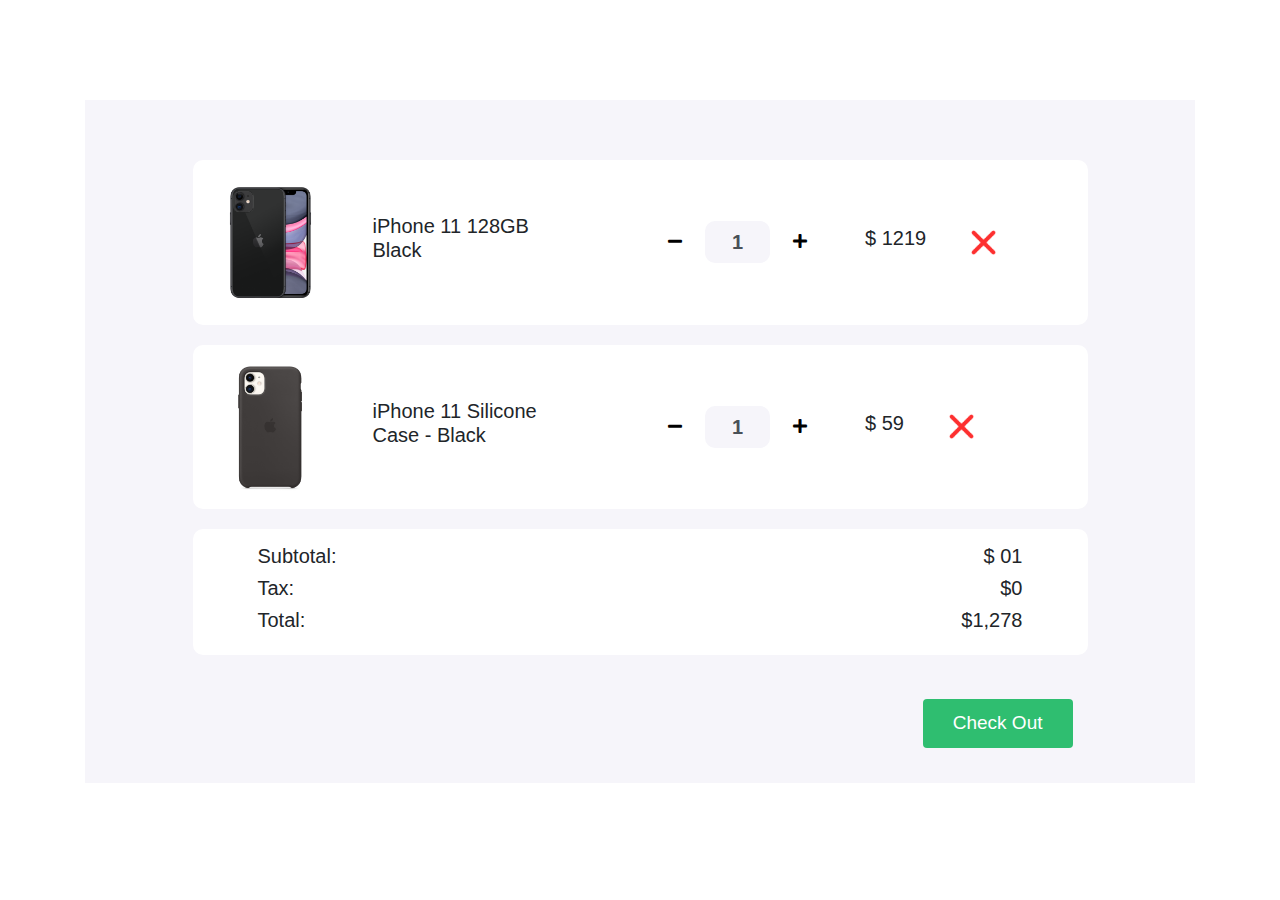
<file: index.html>
<!DOCTYPE html>
<html>

<head>
   <title>Shopping Cart</title>
   <meta charset="utf-8">
   <meta name="viewport" content="width=device-width, initial-scale=1">
   <link rel="stylesheet" href="https://maxcdn.bootstrapcdn.com/bootstrap/4.0.0/css/bootstrap.min.css">
   <link href="https://cdnjs.cloudflare.com/ajax/libs/font-awesome/5.11.2/css/all.css" rel="stylesheet" />
   <link href="style.css" rel="stylesheet">
   <link rel="javascript" href="javascript.js">
</head>

<body>

   <section>
      <div class="container">
         <div class="cart">
            <div class="col-md-12 col-lg-10 mx-auto">
               <div class="cart-item">
                  <div class="row">
                     <div class="col-md-6 center-item">
                        <img src="images/product-1.png" alt="">
                        <h5>iPhone 11 128GB Black</h5>
                     </div>

                     <div class="col-md-6 center-item">
                        <div class="input-group number-spinner">
                           <button id="minusBtn" class="btn btn-default"><i class="fas fa-minus"></i></button>
                           <input id="displayValue" type="text" class="form-control text-center margin" value="1">
                           <button id="plusBtn" class="btn btn-default"><i class="fas fa-plus"></i></button>
                        </div>
                        <h5>$ <span id="totalPrice">1219</span></h5>
                        <img src="images/remove.png" alt="" class="remove-item">
                     </div>
                  </div>
               </div>

               <div class="cart-item">
                  <div class="row">
                     <div class="col-md-6 center-item mx-auto">
                        <img src="images/product-2.png" alt="">
                        <h5>iPhone 11 Silicone Case - Black</h5>
                     </div>
                     <div class="col-md-6 center-item">
                        <div class="input-group number-spinner">
                           <button id="minusBtn-2" class="btn btn-default"><i class="fas fa-minus"></i></button>
                           <input id="displayValue-2" type="text" class="form-control text-center margin" value="1">
                           <button id="plusBtn-2" class="btn btn-default"><i class="fas fa-plus"></i></button>

                        </div>
                        <h5>$ <span id="totalPrice-2">59</span></h5>
                        <img src="images/remove.png" alt="" class="remove-item">
                     </div>
                  </div>
               </div>

               <div class="cart-item">
                  <div class="row">

                     <div class="col-md-8">
                        <h5>Subtotal: </h5>
                        <h5>Tax:</h5>
                        <h5>Total:</h5>
                     </div>

                     <div class="col-md-4 status">
                        <h5>$ <span id="subTotal">01</span></h5>
                        <h5>$0</h5>
                        <h5>$1,278</h5>
                     </div>
                  </div>
               </div>
               <div class="col-md-12 pt-4 pb-4">
                  <button type="button" class="btn btn-success check-out">Check Out</button>
               </div>
            </div>
         </div>
      </div>
   </section>
   <script>

      //to add cart plusBtn and increase the value.
      document.getElementById('plusBtn').addEventListener('click', function () {
         var newValue = document.getElementById('displayValue').value;
         var newValueIs = parseFloat(newValue) + 1;
         document.getElementById('displayValue').value = newValueIs;
         
         var newTotalPrice = newValueIs * 1219;
         document.getElementById("totalPrice").innerText = newTotalPrice;



      })

      //to remove cart with minusBtn and decrease the value.

      document.getElementById('minusBtn').addEventListener('click', function () {
         var newValue = document.getElementById('displayValue').value;
         var newValueIs = parseFloat(newValue) - 1;
         document.getElementById('displayValue').value = newValueIs;

         var newTotalPrice = newValueIs * 1219;
         document.getElementById("totalPrice").innerText = newTotalPrice;
      })



      // second section.
      //to add cart plusBtn-2 and increase the value.
      document.getElementById("plusBtn-2").addEventListener('click', function () {
         const newValue = document.getElementById('displayValue-2').value;
         const newValueIsTwo = parseFloat(newValue) + 1;
         document.getElementById('displayValue-2').value = newValueIsTwo;

         var newTotalPrice2 = newValueIsTwo * 59;
         document.getElementById("totalPrice-2").innerText = newTotalPrice2;

      })

      //to remove cart with minusBtn-2 and decrease the value.
      document.getElementById('minusBtn-2').addEventListener('click', function () {
         const newValue = document.getElementById("displayValue-2").value;
         const newValueIsTwo = parseFloat(newValue) - 1;
         document.getElementById("displayValue-2").value = newValueIsTwo;

         var newTotalPrice2 = newValueIsTwo * 59;
         document.getElementById("totalPrice-2").innerText = newTotalPrice2;
      })
     
      //subtotal section.
      var sub = document.getElementById('subTotal').innerText;
      var subTotal = parseFloat(sub);
      console.log(subTotal);
      var subTotalPrice = newTotalPrice + newTotalPrice2 + subTotal;
      console.log(subTotalPrice);
      document.getElementById('subTotal').innerText = subTotalPrice;
      document.getElementById("totalPrice-2").innerText = newTotalPrice2;
      document.getElementById("totalPrice").innerText = newTotalPrice;









   </script>
</body>

</html>
</file>
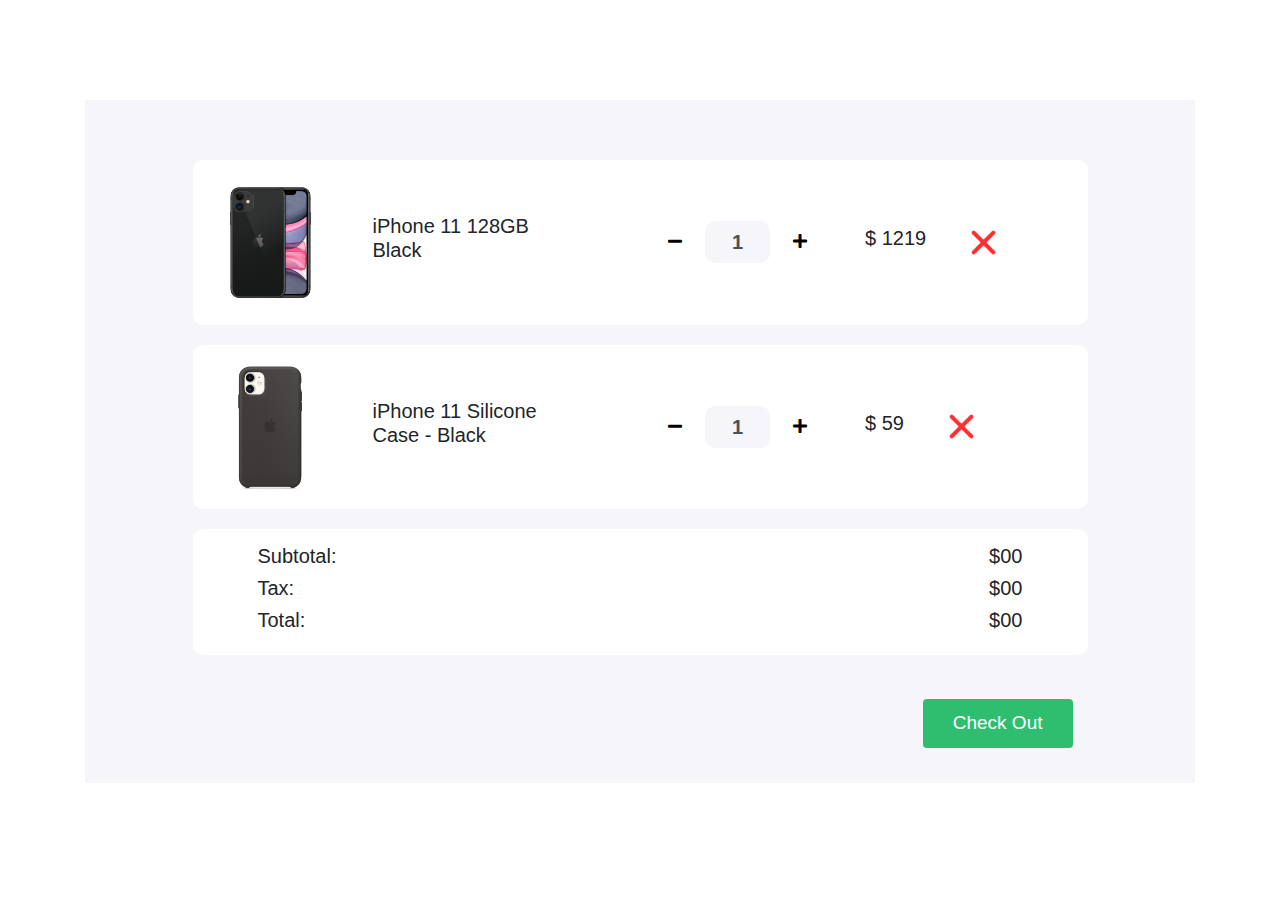
<file: index2.html>
<!DOCTYPE html>
<html>

<head>
    <title>Shopping Cart</title>
    <meta charset="utf-8">
    <meta name="viewport" content="width=device-width, initial-scale=1">
    <link rel="stylesheet" href="https://maxcdn.bootstrapcdn.com/bootstrap/4.0.0/css/bootstrap.min.css">
    <link href="https://cdnjs.cloudflare.com/ajax/libs/font-awesome/5.11.2/css/all.css" rel="stylesheet" />
    <link href="style.css" rel="stylesheet">
    <link rel="javascript" href="javascript.js">
</head>

<body>

    <section>
        <div class="container">
            <div class="cart">
                <div class="col-md-12 col-lg-10 mx-auto">
                    <div class="cart-item">
                        <div class="row">
                            <div class="col-md-6 center-item">
                                <img src="images/product-1.png" alt="">
                                <h5>iPhone 11 128GB Black</h5>
                            </div>

                            <div class="col-md-6 center-item">
                                <div class="input-group number-spinner">
                                    <button onclick="handelCounter('phone', false)" class="btn btn-default"><i
                                            class="fas fa-minus"></i></button>
                                    <input id='phone-count' type="text" class="form-control text-center margin"
                                        value="1">
                                    <button onclick="handelCounter('phone', true)" class="btn btn-default"><i
                                            class="fas fa-plus"></i></button>
                                </div>
                                <h5>$ <span id='phone-total'>1219</span></h5>
                                <img src="images/remove.png" alt="" class="remove-item">
                            </div>
                        </div>
                    </div>

                    <div class="cart-item">
                        <div class="row">
                            <div class="col-md-6 center-item mx-auto">
                                <img src="images/product-2.png" alt="">
                                <h5>iPhone 11 Silicone Case - Black</h5>
                            </div>
                            <div class="col-md-6 center-item">
                                <div class="input-group number-spinner">
                                    <button onclick=" handelCounter('case', false)" class="btn btn-default"><i
                                            class="fas fa-minus"></i></button>
                                    <input id='case-count' type="text" class="form-control text-center margin"
                                        value="1">
                                    <button onclick="handelCounter('case', true)" class="btn btn-default"><i
                                            class="fas fa-plus"></i></button>

                                </div>
                                <h5>$ <span id='case-total'>59</span></h5>
                                <img src="images/remove.png" alt="" class="remove-item">
                            </div>
                        </div>
                    </div>

                    <div class="cart-item">
                        <div class="row">

                            <div class="col-md-8">
                                <h5>Subtotal: </h5>
                                <h5>Tax:</h5>
                                <h5>Total:</h5>
                            </div>

                            <div class="col-md-4 status">
                                <h5 id="subTotal">$00</h5>
                                <h5 id="tax">$00</h5>
                                <h5 id="total-price">$00</h5>
                            </div>
                        </div>
                    </div>
                    <div class="col-md-12 pt-4 pb-4">
                        <button type="button" class="btn btn-success check-out">Check Out</button>
                    </div>
                </div>
            </div>
        </div>
    </section>
    <script>

        // //this function for first items section.
        // function handelCounter(isIncrease) {
        //     var newValue = document.getElementById('displayValue').value;

        //     if (isIncrease == true) {
        //         newValueIs = parseFloat(newValue) + 1;
        //     }
        //     if (isIncrease == false && newValue > 0) {                   //some name change thats why not working
        //         newValueIs = parseFloat(newValue) - 1;                   // it is basic try it to know basic
        //     }
        //     document.getElementById('displayValue').value = newValueIs;

        //     var newTotalPrice = newValueIs * 1219;
        //     document.getElementById("totalPrice").innerText = newTotalPrice;
        // }


        // second section.
        // this function for second items section.
        // function handelCounter2(isIncrease) {
        //     var newValue = document.getElementById('displayValue-2').value;
        //     //  const newValueIsTwo = parseFloat(newValue) + 1;
        //     if (isIncrease == true) {
        //         newValueIsTwo = parseFloat(newValue) + 1;
        //     }
        //     if (isIncrease == false && newValue > 0) {
        //         newValueIsTwo = parseFloat(newValue) - 1;
        //     }
        //     document.getElementById('displayValue-2').value = newValueIsTwo;

        //     var newTotalPrice2 = newValueIsTwo * 59;
        //     document.getElementById("totalPrice-2").innerText = newTotalPrice2;
        // }

        function handelCounter(product, isIncrease) {
            var newValue = document.getElementById(product + '-count');
            //to set onClick program.
            if (isIncrease == true) {
                newValueIs = parseFloat(newValue.value) + 1;
            }
            if (isIncrease == false && newValue.value > 0) {
                newValueIs = parseFloat(newValue.value) - 1;
            }
            newValue.value = newValueIs;
            //to set the productPrice.
            if (product == 'phone') {
                productTotalPrice = newValueIs * 1219;
            }
            if (product == 'case') {
                productTotalPrice = newValueIs * 59;
            }
            document.getElementById(product + '-total').innerText = productTotalPrice;
            calculatePrice();
        }

        function calculatePrice() { 
            const phoneCount = getInputProductValue('phone');
            // const phoneInput = document.getElementById('phone-count');
            // const phoneCount = parseInt(phoneInput.value);

            const caseCount = getInputProductValue('case');
            // const caseInput = document.getElementById('case-count');
            // const caseCount = parseInt(caseInput.value);

            subTotalPrice = phoneCount * 1219 + caseCount * 59;
            console.log(subTotalPrice);

            document.getElementById('subTotal').innerText = '$' + subTotalPrice;

            tax = Math.round(subTotalPrice * .1);
            document.getElementById('tax').innerText = '$' + tax;

            totalPrice = subTotalPrice + tax;
            document.getElementById('total-price').innerText = '$' + totalPrice;

        }

        function getInputProductValue(product) {
            const productInput = document.getElementById(product + '-count');
            const productCount = parseInt(productInput.value);
            return productCount;
        }
   
    </script>
</body>

</html>
</file>
<file: style.css>
body{
	background: #fff;
}
.cart{
	margin: 100px 0;
	background-color: #F6F5FA;;
	padding: 60px 0;
}
.total-price{
	padding-bottom: 15px;
}
.cart-item{
	background-color: #fff;
	border-radius: 10px;
	padding: 15px 20px;
	margin-bottom: 20px;
}
.center-item{
    display: flex;
    align-items: center;
    justify-content: flex-start;
}
.cart-item img{
	width: 115px;
}
.cart-item h5{
    padding: 0 45px;
}
.cart-item .remove-item{
	width: 25px!important;
}
.btn-default{
	background-color: #fff;
}
.cart-item .form-control{
	background-color: #F6F5FA;
	border: none;
    width: 65px;
    border-radius: 10px!important;
    font-weight: 700;
    font-size: 20px;
}
.input-group{
	width: unset;
}
.status{
	text-align: right;
}
.check-out{
    float: right;
    padding: 10px 30px;
	font-size: 19px;
	background-color: #2FBE70;
	border: none;
}
.margin{
	margin: 0 10px;
}
</file>
